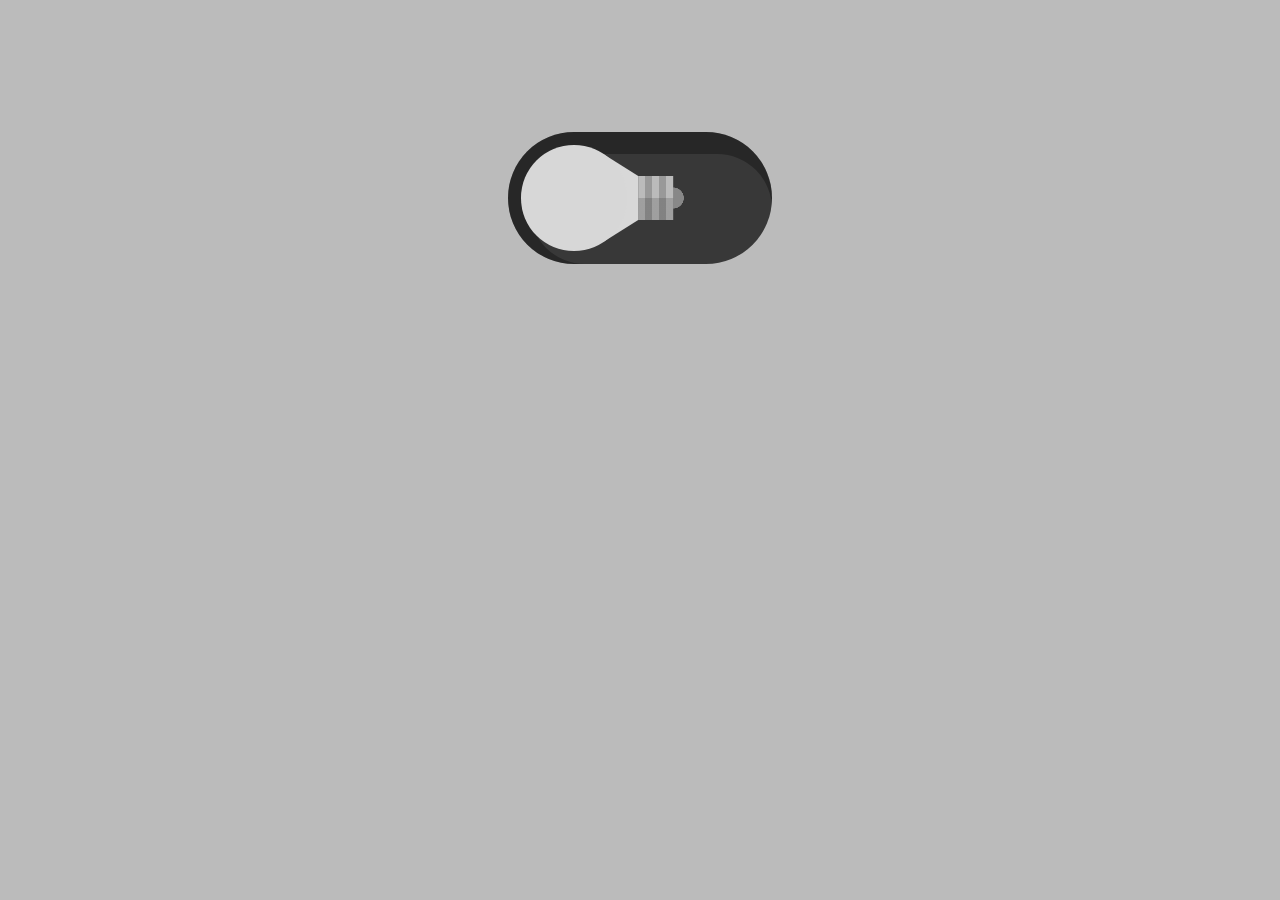
<file: Light Bulb On and Off Toggle Switch in Pure CSS/index.html>
<!DOCTYPE html>
<html lang="en">
<head>
    <meta charset="UTF-8">
    <meta name="viewport" content="width=device-width, initial-scale=1.0">
    <title>Document</title>
    <link rel="stylesheet" href="style.css">
</head>
<body>
    <main>
        <input class="l" type="checkbox">
    </main>
</body>
</html>
</file>
<file: Light Bulb On and Off Toggle Switch in Pure CSS/style.css>
*, *:before, *:after {
	box-sizing: border-box;
	margin: 0;
	padding: 0;
}
:root {
	/* minFontSize + (maxFontSize - minFontSize) * (100vw - minVWidth)/(maxVWidth - minVWidth) */
	font-size: calc(64px + (80 - 64) * (100vw - 320px)/(960 - 320));
}
body, input {
	font-size: 1em;
	line-height: 1.5;
}
body {
	background: #bbb;
}
input {
	display: block;
	margin-bottom: 1.5em;
}
main {
	padding: 1.5em 0 0 0;
	text-align: center;	
}
.l {
	background-color: rgba(0,0,0,0.7);
	border-radius: 0.75em;
	box-shadow: 0.125em 0.125em 0 0.125em rgba(0,0,0,0.3) inset;
	color: #fdea7b;
	display: inline-flex;
	align-items: center;
	margin: auto;
	padding: 0.15em;
	width: 3em;
	height: 1.5em;
	transition: background-color 0.1s 0.3s ease-out, box-shadow 0.1s 0.3s ease-out;
	-webkit-appearance: none;
	-moz-appearance: none;
	appearance: none;
}
.l:before, .l:after {
	content: "";
	display: block;
}
.l:before {
	background-color: #d7d7d7;
	border-radius: 50%;
	width: 1.2em;
	height: 1.2em;
	transition: background-color 0.1s 0.3s ease-out, transform 0.3s ease-out;
	z-index: 1;
}
.l:after {
	background:
		linear-gradient(transparent 50%, rgba(0,0,0,0.15) 0) 0 50% / 50% 100%,
		repeating-linear-gradient(90deg,#bbb 0,#bbb,#bbb 20%,#999 20%,#999 40%) 0 50% / 50% 100%,
		radial-gradient(circle at 50% 50%,#888 25%, transparent 26%);
	background-repeat: no-repeat;
	border: 0.25em solid transparent;
	border-left: 0.4em solid #d8d8d8;
	border-right: 0 solid transparent;
	transition: border-left-color 0.1s 0.3s ease-out, transform 0.3s ease-out;
	transform: translateX(-22.5%);
	transform-origin: 25% 50%;
	width: 1.2em;
	height: 1em;
}
/* Checked */
.l:checked {
	background-color: rgba(0,0,0,0.45);
	box-shadow: 0.125em 0.125em 0 0.125em rgba(0,0,0,0.1) inset;
}
.l:checked:before {
	background-color: currentColor;
	transform: translateX(125%)
}
.l:checked:after {
	border-left-color: currentColor;
	transform: translateX(-2.5%) rotateY(180deg);
}
/* Other States */
.l:focus {
	/* Usually an anti-A11Y practice but set to remove an annoyance just for this demo */
	outline: 0;
}
</file>
